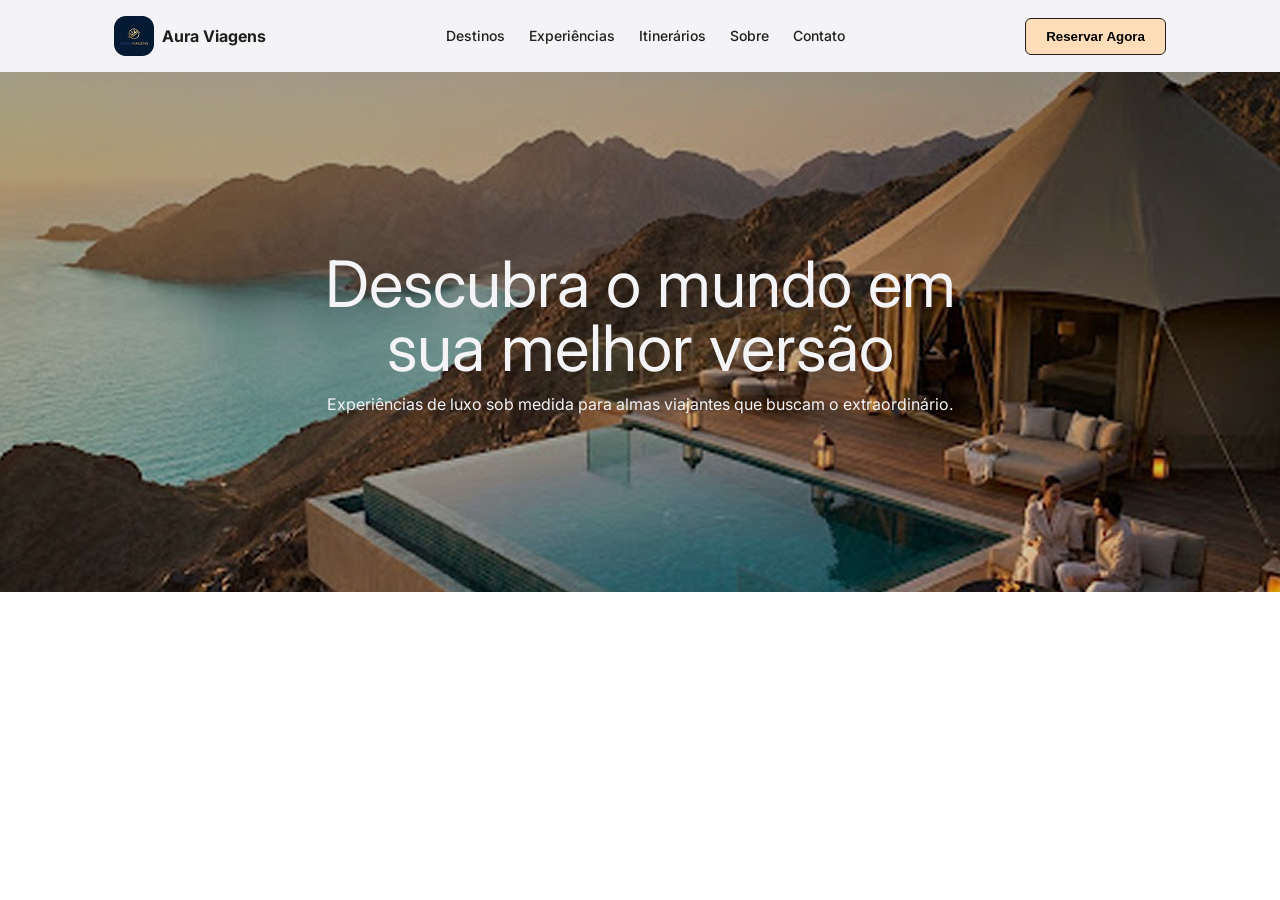
<file: html_css/01_page_travel/index.html>
<!DOCTYPE html>
<html lang="pt-BR">
<head>
<meta charset="UTF-8">
<meta name="viewport" content="width=device-width, initial-scale=1.0">
<title>Travel</title>
<link rel="stylesheet" href="./css/reset.css">
<link rel="stylesheet" href="./css/style.css">
</head>
<body>

<header id="header">
  <div class="logo"><img src="./assets/icons/logo.png" alt=""></span> Aura Viagens</div>

  <div class="nav-group" id="navGroup">
    <ul class="navegation">

    <li>
      <span class="navegation-icon material-symbols-outlined">
        explore
      </span>
      <a href="#">Destinos</a>
    </li>

    <li>
      <span class="navegation-icon material-symbols-outlined">
        favorite
      </span>
      <a href="#">Experiências</a>
    </li>

    <li>
      <span class="navegation-icon material-symbols-outlined">
        map
      </span>
      <a href="#">Itinerários</a>
    </li>

    <li>
      <span class="navegation-icon material-symbols-outlined">
        info
      </span>
      <a href="#">Sobre</a>
    </li>

    <li>
      <span class="navegation-icon material-symbols-outlined">
        mail
      </span>
      <a href="#">Contato</a>
    </li>

  </ul>
   
  </div>
   <button class="btn-reservation">Reservar Agora</button>
  <button class="hamburguer" id="btnMenu" aria-label="Abrir menu" aria-expanded="false" aria-controls="navGroup">
    <svg xmlns="http://www.w3.org/2000/svg" height="24px" viewBox="0 -960 960 960" width="24px" fill="#1f1f1f">
      <path d="M120-240v-80h720v80H120Zm0-200v-80h720v80H120Zm0-200v-80h720v80H120Z"/>
    </svg>
  </button>
</header>

<main>
  <section class="hero">
    <h1 class="hero-title">Descubra o mundo em sua melhor versão</h1>
    <p>Experiências de luxo sob medida para almas viajantes que buscam o
extraordinário.</p>
  </section>
</main>


<script>
  const header  = document.getElementById('header');
  const btnMenu = document.getElementById('btnMenu');

  btnMenu.addEventListener('click', () => {
    const aberto = header.classList.toggle('aberto');
    btnMenu.setAttribute('aria-expanded', aberto);
    btnMenu.setAttribute('aria-label', aberto ? 'Fechar menu' : 'Abrir menu');
  });
</script>

</body>
</html>
</file>
<file: html_css/01_page_travel/css/style.css>
@import url('https://fonts.googleapis.com/css2?family=Inter:wght@400;500;600;700&display=swap');

  *{ box-sizing:border-box; margin:0; padding:0; }
  body{ font-family:'Inter',sans-serif; color:#1f1f1f; }

  header{
    background:#f4f4f7;
    display:flex;
    align-items:center;
    justify-content:space-around;
    padding:16px 24px;
    position:relative;
  }

  .logo{ display:flex; align-items:center; gap:8px; font-weight:700; }
  .logo .dot{ width:10px; height:10px; border-radius:50%; background:#FFDDB8; }

  /* nav agrupa os links + botão, assim os dois "somem juntos" no mobile */
  .nav-group{ display:flex; align-items:center; gap:2rem; }

.navegation li {
  display: flex;
  align-items: center;
  gap: 10px;
}

.navegation-icon {
  display: none;
}
  .navegation{
    display:flex;
    gap:1.5rem;
    list-style:none;
  }
  .navegation a{
    text-decoration:none;
    color:#1f1f1f;
    font-size:14px;
    font-weight:500;
  }

  .navegation-icon{
    display: none;
  }

  .btn-reservation{
    background:#FFDDB8;
    padding:10px 20px;
    border-radius:6px;
    border:1px solid #1f1f1f;
    font-weight:600;
    cursor:pointer;
  }
  .btn-reservation:hover{ background:#e9c89d; }

  .hamburguer{
    display:none;
    background:none;
    border:none;
    cursor:pointer;
    padding:4px;
  }

  /* ===== HERO SECTION ===== */

  .hero {
    background-image: url('../assets/imgs/Container.png');
    height: 520px;
    background-size: cover;
    background-position: center;
    background-repeat: no-repeat;
    text-align: center;
    display: flex;
    flex-direction: column;
    justify-content: center;
    align-items: center;
    gap: 1rem;
    h1{
      max-width: 700px;
    }
    
  }

  p{
    color: #f4f4f7;
  }

 
  .hero-title{
    font-size: 64px;

    color: #f4f4f7;
    text-align: center;
  }

  /* ===== MOBILE ===== */
  @media (max-width:768px){
    .hamburguer{ display:block; }

    .nav-group{
      /* some do fluxo normal e vira um painel absoluto */
      position:absolute;
      top:100%;
      left:0;
      width:100%;
      background:#f4f4f7;
      flex-direction:column;
      align-items:flex-start;
      gap:1.25rem;
      padding:20px 24px;

      /* estado FECHADO: existe no DOM, mas invisível e "encolhido" */
      max-height:0;
      overflow:hidden;
      opacity:0;
      transition:max-height .3s ease, opacity .25s ease;
    }

    .navegation{
      flex-direction:column;
      gap:1rem;
      
    }
    
   .navegation-icon {
    display: block;
    font-size: 22px;
  }

  .hero > h1{
    font-size: 36px;
  }
  .hero > p {
    font-size: 16px;
  }

    /* estado ABERTO: JS adiciona essa classe no <header> */
    header.aberto .nav-group{
      max-height:320px; /* alto o bastante pra caber o conteúdo */
      opacity:1;
    }


  }
</file>
